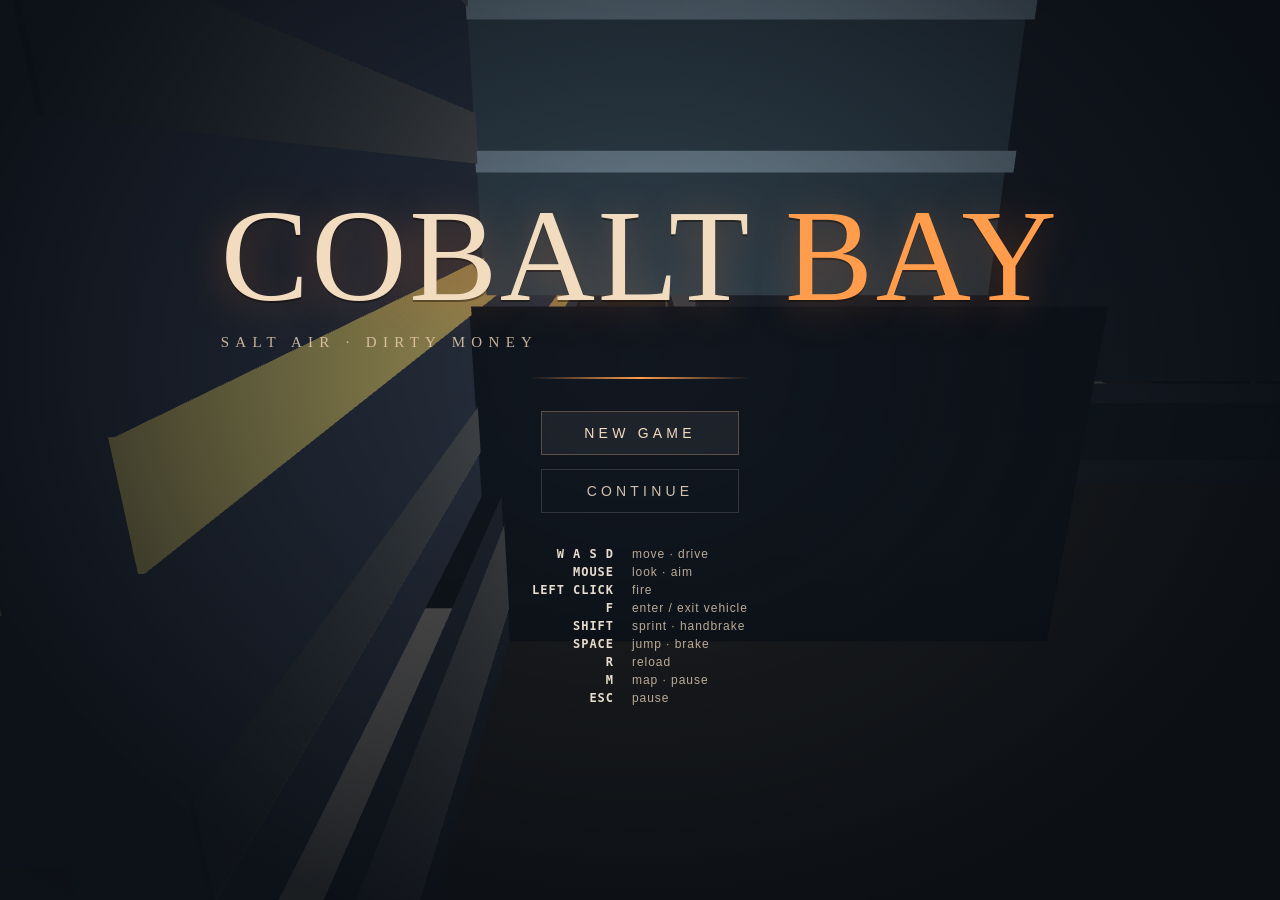
<file: game/index.html>
<!doctype html>
<html lang="en">
<head>
<meta charset="utf-8">
<meta name="viewport" content="width=device-width, initial-scale=1">
<title>Cobalt Bay</title>
<style>
  :root {
    --sand: #f2dcc0;
    --deep: #1b2430;
    --accent: #ff9d4d;
    --teal: #2fb8a8;
  }
  html, body { margin: 0; height: 100%; overflow: hidden; background: #10151c; }
  canvas { position: fixed; inset: 0; width: 100%; height: 100%; display: block; }
  #gl { z-index: 0; touch-action: none; }
  #hud { z-index: 1; pointer-events: none; }
  .screen {
    position: fixed; inset: 0; z-index: 3; display: flex; flex-direction: column;
    align-items: center; justify-content: center; color: var(--sand);
    font-family: "Helvetica Neue", Helvetica, Arial, sans-serif;
    background: radial-gradient(ellipse at 50% 40%, rgba(18,26,36,0.35), rgba(9,13,19,0.9) 78%);
    -webkit-font-smoothing: antialiased;
  }
  .screen.hidden { display: none; }
  .wordmark { font-family: Georgia, "Times New Roman", serif; letter-spacing: 0.16em; }
  #title h1 { font-size: clamp(48px, 11vw, 132px); margin: 0; line-height: 0.92; text-transform: uppercase; font-weight: 400;
    text-shadow: 0 6px 40px rgba(255,120,40,0.35), 0 2px 0 rgba(0,0,0,0.4); }
  #title h1 span { color: var(--accent); }
  #title .tagline { margin: 18px 0 0; font-size: 15px; letter-spacing: 0.42em; text-transform: uppercase; color: #e8cdae; opacity: 0.85; }
  #title .rule { width: 220px; height: 2px; margin: 26px 0; background: linear-gradient(90deg, transparent, var(--accent), transparent); }
  #title .menu { display: flex; flex-direction: column; gap: 14px; margin-top: 6px; }
  .btn { pointer-events: auto; cursor: pointer; background: rgba(255,255,255,0.06); border: 1px solid rgba(255,190,140,0.28);
    color: var(--sand); padding: 13px 42px; font-size: 14px; letter-spacing: 0.3em; text-transform: uppercase;
    font-family: inherit; transition: background 0.15s, border-color 0.15s, transform 0.15s; }
  .btn:hover { background: rgba(255,157,77,0.22); border-color: var(--accent); transform: translateY(-1px); }
  .btn.ghost { background: transparent; border-color: rgba(255,255,255,0.14); color: #cfbfae; }
  .keys { display: grid; grid-template-columns: auto auto; gap: 4px 18px; margin-top: 34px; font-size: 12px;
    letter-spacing: 0.08em; color: #cdbba6; opacity: 0.9; }
  .keys b { font-family: ui-monospace, Menlo, Consolas, monospace; color: #fff3e2; font-weight: 600; text-align: right; }
  #pause h2, #dead h2 { font-family: Georgia, serif; font-size: 44px; letter-spacing: 0.2em; margin: 0 0 6px; text-transform: uppercase; }
  #dead h2 { color: #e4584c; }
  #dead .sub { color: #d8c3ab; letter-spacing: 0.2em; font-size: 12px; text-transform: uppercase; margin-bottom: 26px; }
  #missioncard { position: fixed; inset: 0; z-index: 4; display: none; align-items: center; justify-content: flex-start;
    padding-left: 9vw; background: linear-gradient(90deg, rgba(8,12,18,0.86) 0%, rgba(8,12,18,0.5) 42%, transparent 72%); }
  #missioncard .box { max-width: 520px; }
  #missioncard .kicker { color: var(--accent); letter-spacing: 0.34em; font-size: 12px; text-transform: uppercase; }
  #missioncard h3 { font-family: Georgia, serif; font-size: 40px; margin: 10px 0 14px; letter-spacing: 0.02em; }
  #missioncard p { font-size: 16px; line-height: 1.55; color: #ddcbb5; margin: 0 0 10px; }
  #missioncard .who { font-size: 13px; letter-spacing: 0.14em; text-transform: uppercase; color: var(--teal); }
  #loading { position: fixed; inset: 0; z-index: 6; display: flex; align-items: center; justify-content: center;
    background: #0c1117; color: #d9c6ad; letter-spacing: 0.3em; font-size: 13px; text-transform: uppercase;
    font-family: Helvetica, Arial, sans-serif; }
  #status { position: absolute; width: 1px; height: 1px; overflow: hidden; clip-path: inset(50%); white-space: nowrap; }
</style>
</head>
<body>
<canvas id="gl" aria-label="Cobalt Bay, an open world crime game. Explore the city on foot or by car."></canvas>
<canvas id="hud"></canvas>

<div id="loading">building cobalt bay</div>

<div class="screen hidden" id="title">
  <div class="wordmark">
    <h1>COBALT <span>BAY</span></h1>
    <p class="tagline">Salt air · dirty money</p>
  </div>
  <div class="rule"></div>
  <div class="menu">
    <button class="btn" id="btn-new">New Game</button>
    <button class="btn ghost hidden" id="btn-continue">Continue</button>
  </div>
  <div class="keys">
    <b>W A S D</b><span>move · drive</span>
    <b>MOUSE</b><span>look · aim</span>
    <b>LEFT CLICK</b><span>fire</span>
    <b>F</b><span>enter / exit vehicle</span>
    <b>SHIFT</b><span>sprint · handbrake</span>
    <b>SPACE</b><span>jump · brake</span>
    <b>R</b><span>reload</span>
    <b>M</b><span>map · pause</span>
    <b>ESC</b><span>pause</span>
  </div>
</div>

<div class="screen hidden" id="pause">
  <h2>Paused</h2>
  <div class="rule"></div>
  <div class="menu">
    <button class="btn" id="btn-resume">Resume</button>
    <button class="btn ghost" id="btn-save">Save Game</button>
    <button class="btn ghost" id="btn-quit">Quit to Title</button>
  </div>
</div>

<div class="screen hidden" id="dead">
  <h2 id="dead-title">Wasted</h2>
  <div class="sub" id="dead-sub">Cobalt Bay General Hospital · $200 billed</div>
  <button class="btn" id="btn-respawn">Get Up</button>
</div>

<div class="screen hidden" id="missioncard">
  <div class="box">
    <div class="kicker" id="mc-kicker">Mission</div>
    <h3 id="mc-title"></h3>
    <p id="mc-body"></p>
    <div class="who" id="mc-who"></div>
  </div>
</div>

<p id="status" role="status" aria-live="polite"></p>
<script type="module" src="./src/main.js"></script>
</body>
</html>
</file>
